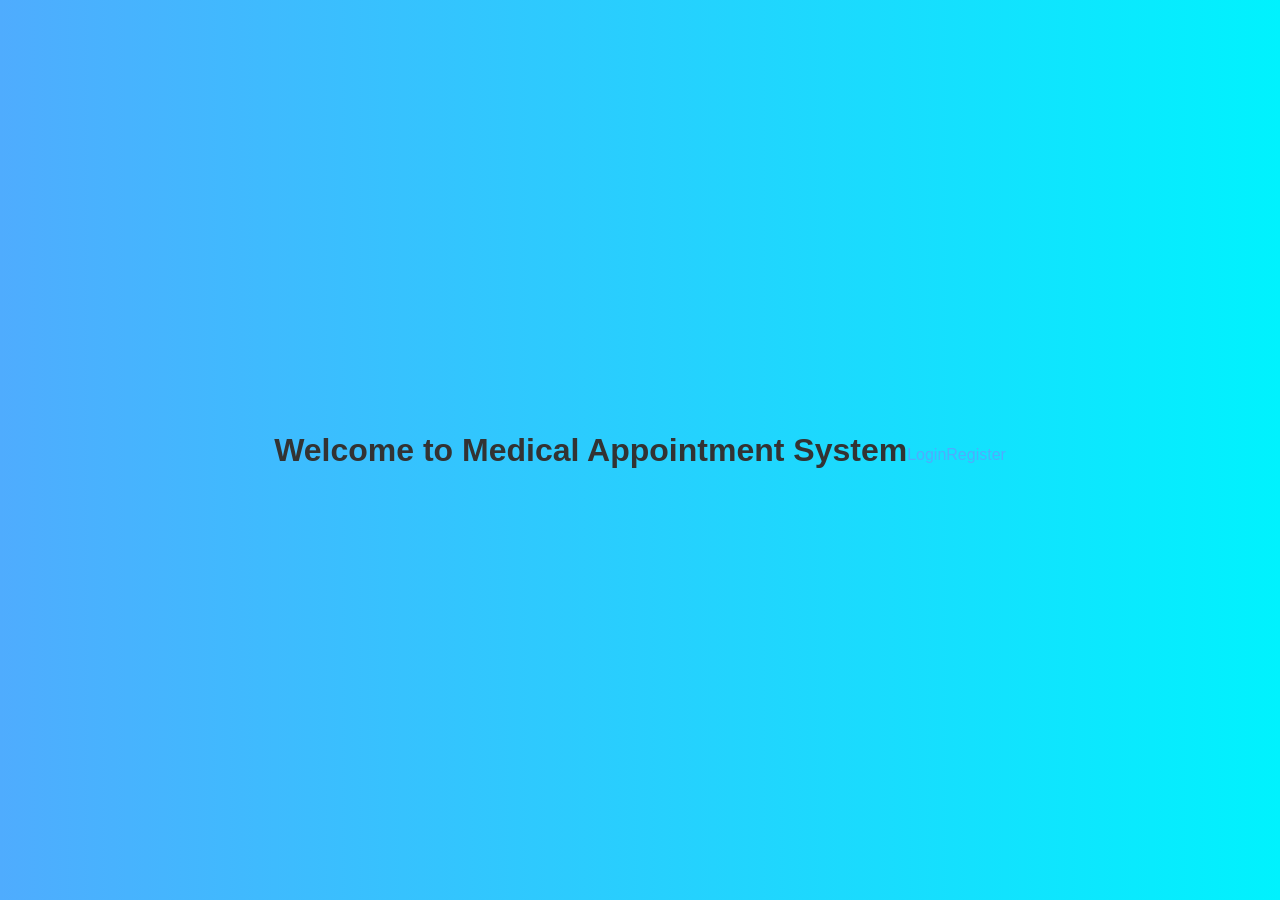
<file: index.html>
<!DOCTYPE html>
<html>
<head>
  <title>Medical Appointment</title>
  <link rel="stylesheet" href="style.css">
</head>
<body>
  <h1>Welcome to Medical Appointment System</h1>
  <a href="login.html">Login</a>
  <a href="register.html">Register</a>
</body>
</html>
</file>
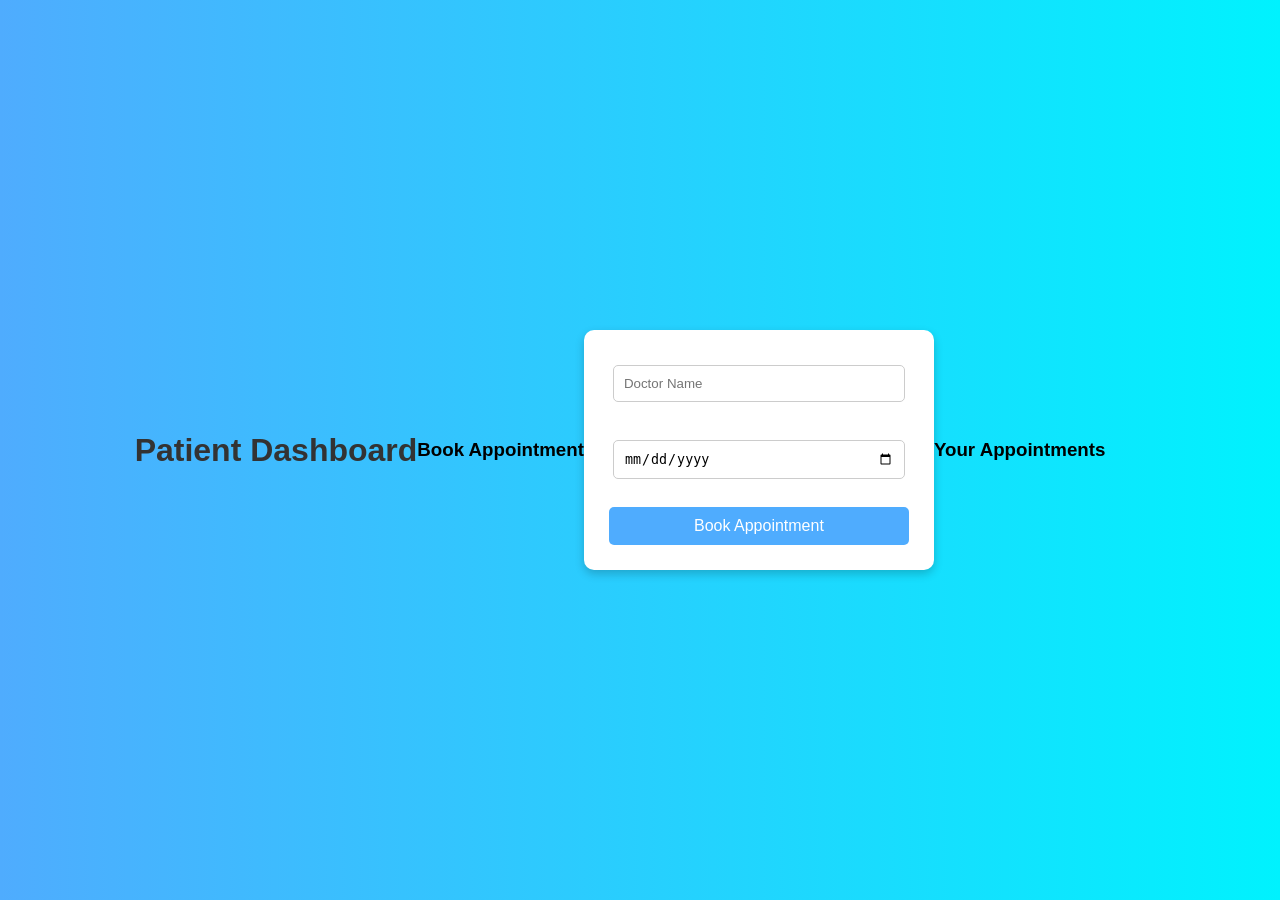
<file: dashboard.html>
<!DOCTYPE html>
<html>
<head>
  <title>Dashboard</title>
  <link rel="stylesheet" href="style.css">
</head>
<body>

<h1>Patient Dashboard</h1>

<h3>Book Appointment</h3>

<form id="appointmentForm">
  <input type="text" placeholder="Doctor Name" id="doctor" required><br><br>
  <input type="date" id="date" required><br><br>
  <button type="submit">Book Appointment</button>
</form>

<h3>Your Appointments</h3>
<ul id="appointmentsList"></ul>

<script src="script.js"></script>

</body>
</html>
</file>
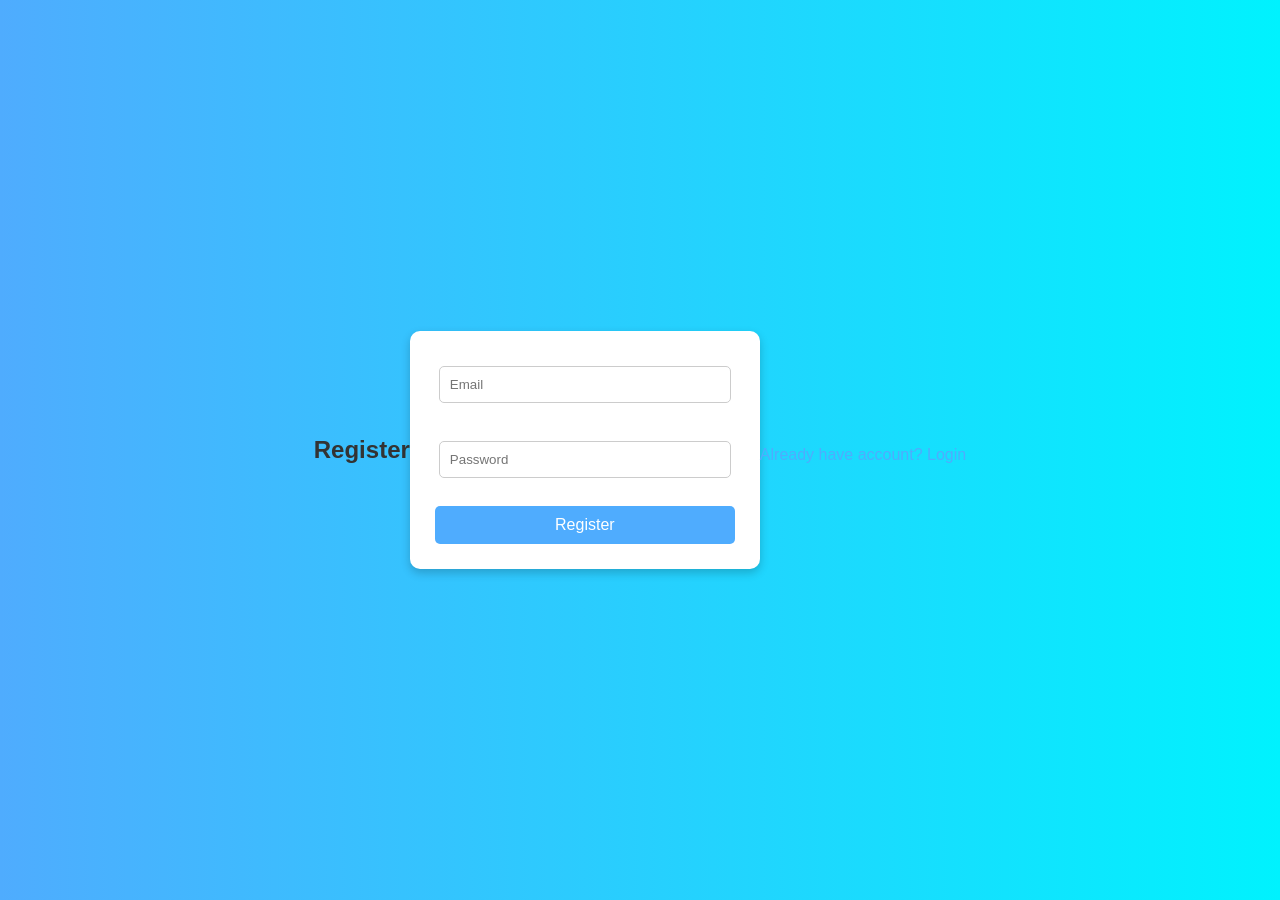
<file: register.html>
<!DOCTYPE html>
<html>
<head>
  <title>Register</title>
  <link rel="stylesheet" href="style.css">
</head>
<body>

<h2>Register</h2>

<form id="registerForm">
  <input type="email" placeholder="Email" id="email" required><br><br>
  <input type="password" placeholder="Password" id="password" required><br><br>
  <button type="submit">Register</button>
</form>

<a href="login.html">Already have account? Login</a>

<script src="script.js"></script>

</body>
</html>
</file>
<file: style.css>
/* Body Styling */
body {
  font-family: Arial, sans-serif;
  background: linear-gradient(to right, #4facfe, #00f2fe);
  margin: 0;
  padding: 0;
  display: flex;
  justify-content: center;
  align-items: center;
  height: 100vh;
}

/* Form Container */
form {
  background: #fff;
  padding: 25px;
  border-radius: 10px;
  box-shadow: 0 4px 10px rgba(0,0,0,0.2);
  width: 300px;
  text-align: center;
}

/* Headings */
h1, h2 {
  text-align: center;
  color: #333;
}

/* Input Fields */
input {
  width: 90%;
  padding: 10px;
  margin: 10px 0;
  border: 1px solid #ccc;
  border-radius: 5px;
}

/* Buttons */
button {
  width: 100%;
  padding: 10px;
  background: #4facfe;
  border: none;
  color: white;
  font-size: 16px;
  border-radius: 5px;
  cursor: pointer;
}

/* Button Hover */
button:hover {
  background: #00c6ff;
}

/* Links */
a {
  display: block;
  margin-top: 10px;
  color: #4facfe;
  text-decoration: none;
}

a:hover {
  text-decoration: underline;
}
</file>
